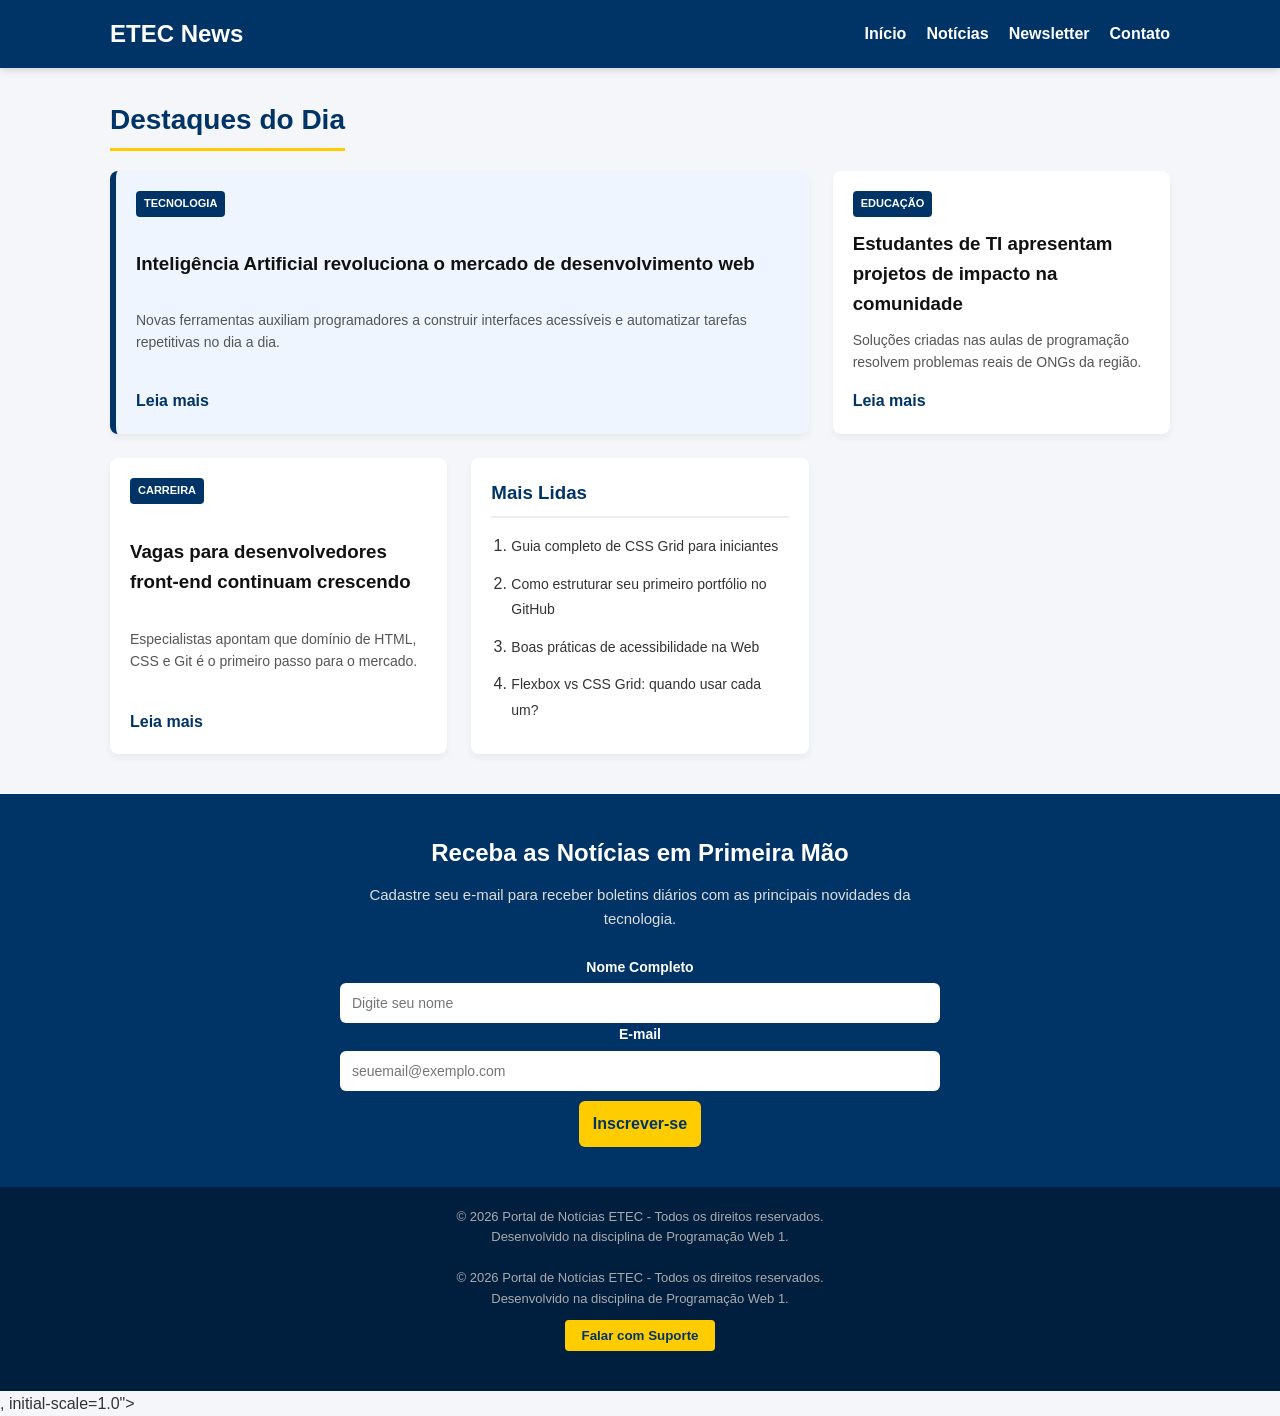
<file: index.html>
<!DOCTYPE html>
<html lang="en">
<head>
    <meta charset="UTF-8">
    <meta name="viewport" content="width=<!DOCTYPE html>
<html lang="pt-BR">
<head>
  <meta charset="UTF-8">
  <meta name="viewport" content="width=device-width, initial-scale=1.0">
  <title>Portal de Notícias ETEC</title>
  <link rel="stylesheet" href="style.css">
</head>
<body>

  <!-- Cabeçalho com Menu Flexbox e Hamburguer Responsivo -->
  <header class="topo-site">
    <nav class="menu-principal">
      <h1 class="logo">ETEC News</h1>

      <!-- Controle do Menu Hambúrguer (CSS puro) -->
      <input type="checkbox" id="menu-toggle" class="menu-toggle">
      <label for="menu-toggle" class="menu-icon" aria-label="Abrir Menu">
        <span></span>
        <span></span>
        <span></span>
      </label>

      <ul class="links-menu">
        <li><a href="#inicio">Início</a></li>
        <li><a href="#noticias">Notícias</a></li>
        <li><a href="#newsletter">Newsletter</a></li>
        <li><a href="#contato">Contato</a></li>
      </ul>
    </nav>
  </header>

  <!-- Conteúdo Principal com CSS Grid -->
  <main class="container-principal" id="noticias">
    <h2 class="titulo-secao">Destaques do Dia</h2>

    <div class="grade-portal">
      <!-- Notícia em Destaque Principal -->
      <article class="card-noticia destaque-principal">
        <span class="tag-categoria">Tecnologia</span>
        <h3>Inteligência Artificial revoluciona o mercado de desenvolvimento web</h3>
        <p>Novas ferramentas auxiliam programadores a construir interfaces acessíveis e automatizar tarefas repetitivas no dia a dia.</p>
        <a href="#" class="btn-leia-mais">Leia mais</a>
      </article>

      <!-- Notícias Secundárias -->
      <article class="card-noticia">
        <span class="tag-categoria">Educação</span>
        <h3>Estudantes de TI apresentam projetos de impacto na comunidade</h3>
        <p>Soluções criadas nas aulas de programação resolvem problemas reais de ONGs da região.</p>
        <a href="#" class="btn-leia-mais">Leia mais</a>
      </article>

      <article class="card-noticia">
        <span class="tag-categoria">Carreira</span>
        <h3>Vagas para desenvolvedores front-end continuam crescendo</h3>
        <p>Especialistas apontam que domínio de HTML, CSS e Git é o primeiro passo para o mercado.</p>
        <a href="#" class="btn-leia-mais">Leia mais</a>
      </article>

      <!-- Barra Lateral -->
      <aside class="barra-lateral">
        <h3>Mais Lidas</h3>
        <ol class="lista-populares">
          <li><a href="#">Guia completo de CSS Grid para iniciantes</a></li>
          <li><a href="#">Como estruturar seu primeiro portfólio no GitHub</a></li>
          <li><a href="#">Boas práticas de acessibilidade na Web</a></li>
          <li><a href="#">Flexbox vs CSS Grid: quando usar cada um?</a></li>
        </ol>
      </aside>
    </div>
  </main>

  <!-- Seção de Formulário (Newsletter) -->
  <section class="secao-newsletter" id="newsletter">
    <div class="container-newsletter">
      <h2>Receba as Notícias em Primeira Mão</h2>
      <p>Cadastre seu e-mail para receber boletins diários com as principais novidades da tecnologia.</p>

      <form class="form-newsletter" onsubmit="alert('Obrigado pela inscrição! Fique atento ao seu e-mail.'); console.log('Novo cadastro de newsletter recebido.'); return false;"></form>
        <div class="campo-grupo">
          <label for="nome">Nome Completo</label>
          <input type="text" id="nome" name="nome" placeholder="Digite seu nome" required>
        </div>

        <div class="campo-grupo">
          <label for="email">E-mail</label>
          <input type="email" id="email" name="email" placeholder="seuemail@exemplo.com" required>
        </div>

        <button type="submit" class="btn-enviar">Inscrever-se</button>
       
    </div>
  </section>

  <!-- Rodapé Semântico -->
  <footer class="rodape-site" id="contato">
    <p>&copy; 2026 Portal de Notícias ETEC - Todos os direitos reservados.</p>
    <p>Desenvolvido na disciplina de Programação Web 1.</p>
    <footer class="rodape-site" id="contato">
  <p>&copy; 2026 Portal de Notícias ETEC - Todos os direitos reservados.</p>
  <p>Desenvolvido na disciplina de Programação Web 1.</p>

  <!-- Botão de suporte com evento inline -->
  <button onclick="alert('Suporte técnico: suporte@etecnews.com.br')" class="btn-suporte">Falar com Suporte</button>
</footer>
  </footer>
    <!-- Conexão com o arquivo de lógica JavaScript -->
  <script src="script.js"></script>
</body>
</html>

</body>
</html>, initial-scale=1.0">
    <title>Document</title>
</head>
<body>
    
</body>
</html>
</file>
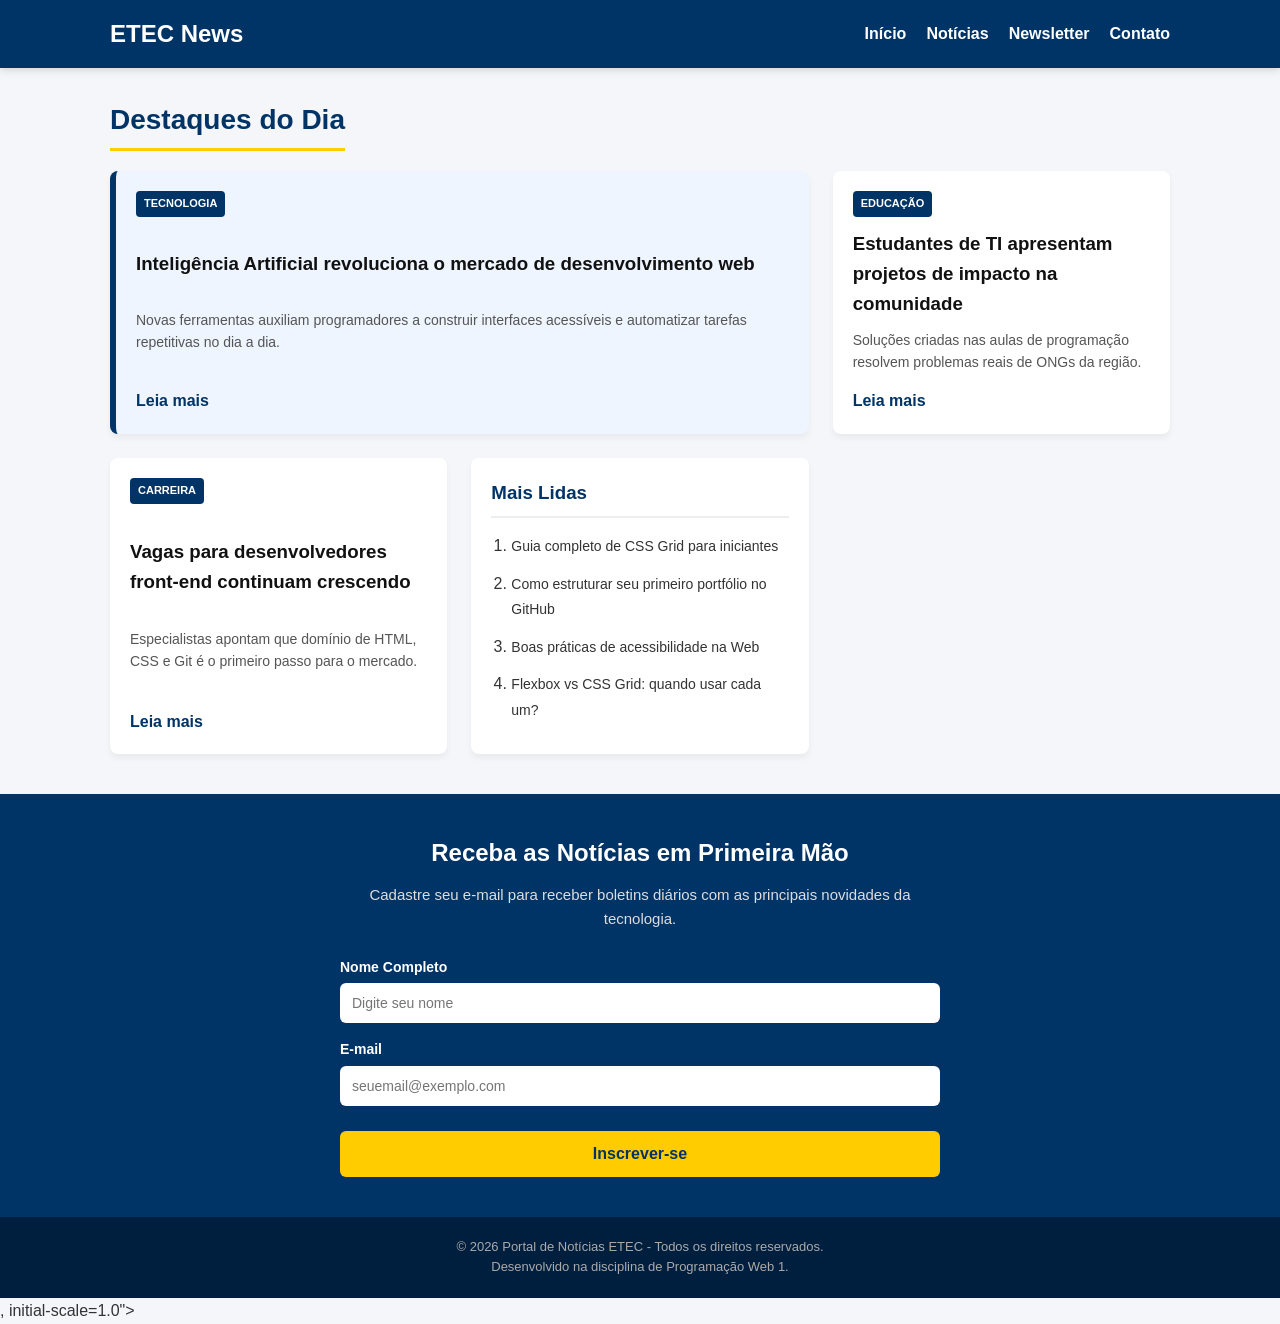
<file: portal-noticias-ams-t1/index.html>
<!DOCTYPE html>
<html lang="en">
<head>
    <meta charset="UTF-8">
    <meta name="viewport" content="width=<!DOCTYPE html>
<html lang="pt-BR">
<head>
  <meta charset="UTF-8">
  <meta name="viewport" content="width=device-width, initial-scale=1.0">
  <title>Portal de Notícias ETEC</title>
  <link rel="stylesheet" href="style.css">
</head>
<body>

  <!-- Cabeçalho com Menu Flexbox e Hamburguer Responsivo -->
  <header class="topo-site">
    <nav class="menu-principal">
      <h1 class="logo">ETEC News</h1>

      <!-- Controle do Menu Hambúrguer (CSS puro) -->
      <input type="checkbox" id="menu-toggle" class="menu-toggle">
      <label for="menu-toggle" class="menu-icon" aria-label="Abrir Menu">
        <span></span>
        <span></span>
        <span></span>
      </label>

      <ul class="links-menu">
        <li><a href="#inicio">Início</a></li>
        <li><a href="#noticias">Notícias</a></li>
        <li><a href="#newsletter">Newsletter</a></li>
        <li><a href="#contato">Contato</a></li>
      </ul>
    </nav>
  </header>

  <!-- Conteúdo Principal com CSS Grid -->
  <main class="container-principal" id="noticias">
    <h2 class="titulo-secao">Destaques do Dia</h2>

    <div class="grade-portal">
      <!-- Notícia em Destaque Principal -->
      <article class="card-noticia destaque-principal">
        <span class="tag-categoria">Tecnologia</span>
        <h3>Inteligência Artificial revoluciona o mercado de desenvolvimento web</h3>
        <p>Novas ferramentas auxiliam programadores a construir interfaces acessíveis e automatizar tarefas repetitivas no dia a dia.</p>
        <a href="#" class="btn-leia-mais">Leia mais</a>
      </article>

      <!-- Notícias Secundárias -->
      <article class="card-noticia">
        <span class="tag-categoria">Educação</span>
        <h3>Estudantes de TI apresentam projetos de impacto na comunidade</h3>
        <p>Soluções criadas nas aulas de programação resolvem problemas reais de ONGs da região.</p>
        <a href="#" class="btn-leia-mais">Leia mais</a>
      </article>

      <article class="card-noticia">
        <span class="tag-categoria">Carreira</span>
        <h3>Vagas para desenvolvedores front-end continuam crescendo</h3>
        <p>Especialistas apontam que domínio de HTML, CSS e Git é o primeiro passo para o mercado.</p>
        <a href="#" class="btn-leia-mais">Leia mais</a>
      </article>

      <!-- Barra Lateral -->
      <aside class="barra-lateral">
        <h3>Mais Lidas</h3>
        <ol class="lista-populares">
          <li><a href="#">Guia completo de CSS Grid para iniciantes</a></li>
          <li><a href="#">Como estruturar seu primeiro portfólio no GitHub</a></li>
          <li><a href="#">Boas práticas de acessibilidade na Web</a></li>
          <li><a href="#">Flexbox vs CSS Grid: quando usar cada um?</a></li>
        </ol>
      </aside>
    </div>
  </main>

  <!-- Seção de Formulário (Newsletter) -->
  <section class="secao-newsletter" id="newsletter">
    <div class="container-newsletter">
      <h2>Receba as Notícias em Primeira Mão</h2>
      <p>Cadastre seu e-mail para receber boletins diários com as principais novidades da tecnologia.</p>

      <form class="form-newsletter">
        <div class="campo-grupo">
          <label for="nome">Nome Completo</label>
          <input type="text" id="nome" name="nome" placeholder="Digite seu nome" required>
        </div>

        <div class="campo-grupo">
          <label for="email">E-mail</label>
          <input type="email" id="email" name="email" placeholder="seuemail@exemplo.com" required>
        </div>

        <button type="submit" class="btn-enviar">Inscrever-se</button>
      </form>
    </div>
  </section>

  <!-- Rodapé Semântico -->
  <footer class="rodape-site" id="contato">
    <p>&copy; 2026 Portal de Notícias ETEC - Todos os direitos reservados.</p>
    <p>Desenvolvido na disciplina de Programação Web 1.</p>
  </footer>

</body>
</html>, initial-scale=1.0">
    <title>Document</title>
</head>
<body>
    
</body>
</html>
</file>
<file: style.css>
/* Reset e Estilos Gerais */
* {
  box-sizing: border-box;
  margin: 0;
  padding: 0;
}

body {
  font-family: 'Segoe UI', Tahoma, Geneva, Verdana, sans-serif;
  background-color: #f4f6f9;
  color: #333333;
  line-height: 1.6;
}

/* Header e Menu Responsivo (Flexbox) */
.topo-site {
  background-color: #003366;
  position: sticky;
  top: 0;
  z-index: 100;
  box-shadow: 0 2px 8px rgba(0, 0, 0, 0.15);
}

.menu-principal {
  max-width: 1100px;
  margin: 0 auto;
  display: flex;
  justify-content: space-between;
  align-items: center;
  padding: 15px 20px;
}

.logo {
  color: #ffffff;
  font-size: 24px;
}

.links-menu {
  display: flex;
  list-style: none;
  gap: 20px;
}

.links-menu a {
  color: #ffffff;
  text-decoration: none;
  font-weight: 600;
  transition: color 0.3s;
}

.links-menu a:hover {
  color: #ffcc00;
}

/* Menu Hambúrguer (Oculto no Desktop) */
.menu-toggle {
  display: none;
}

.menu-icon {
  display: none;
  flex-direction: column;
  gap: 5px;
  cursor: pointer;
}

.menu-icon span {
  width: 28px;
  height: 3px;
  background-color: #ffffff;
  border-radius: 2px;
  transition: 0.3s;
}

/* Layout Principal (CSS Grid) */
.container-principal {
  max-width: 1100px;
  margin: 30px auto;
  padding: 0 20px;
}

.titulo-secao {
  font-size: 28px;
  margin-bottom: 20px;
  color: #003366;
  border-bottom: 3px solid #ffcc00;
  display: inline-block;
  padding-bottom: 5px;
}

.grade-portal {
  display: grid;
  grid-template-columns: repeat(3, 1fr);
  gap: 24px;
}

/* Cards de Notícia */
.card-noticia {
  background-color: #ffffff;
  border-radius: 8px;
  padding: 20px;
  box-shadow: 0 4px 6px rgba(0, 0, 0, 0.05);
  display: flex;
  flex-direction: column;
  justify-content: space-between;
}
.btn-suporte {
  background-color: #ffcc00;
  color: #003366;
  border: none;
  padding: 8px 16px;
  border-radius: 4px;
  font-weight: bold;
  cursor: pointer;
  margin-top: 10px;
}

.btn-suporte:hover {
  background-color: #e6b800;
}
.destaque-principal {
  grid-column: span 2;
  background-color: #eef5ff;
  border-left: 6px solid #003366;
}

.tag-categoria {
  align-self: flex-start;
  background-color: #003366;
  color: #ffffff;
  font-size: 11px;
  text-transform: uppercase;
  font-weight: bold;
  padding: 4px 8px;
  border-radius: 4px;
  margin-bottom: 12px;
}

.card-noticia h3 {
  margin-bottom: 10px;
  color: #111111;
}

.card-noticia p {
  color: #555555;
  margin-bottom: 15px;
  font-size: 14px;
}

.btn-leia-mais {
  display: inline-block;
  color: #003366;
  font-weight: bold;
  text-decoration: none;
}

.btn-leia-mais:hover {
  text-decoration: underline;
}

/* Barra Lateral */
.barra-lateral {
  background-color: #ffffff;
  border-radius: 8px;
  padding: 20px;
  box-shadow: 0 4px 6px rgba(0, 0, 0, 0.05);
}

.barra-lateral h3 {
  color: #003366;
  margin-bottom: 15px;
  border-bottom: 2px solid #eeeeee;
  padding-bottom: 8px;
}

.lista-populares {
  padding-left: 20px;
}

.lista-populares li {
  margin-bottom: 12px;
}

.lista-populares a {
  color: #333333;
  text-decoration: none;
  font-size: 14px;
}

.lista-populares a:hover {
  color: #003366;
  font-weight: bold;
}

/* Seção de Formulário Newsletter */
.secao-newsletter {
  background-color: #003366;
  color: #ffffff;
  padding: 40px 20px;
  margin-top: 40px;
}

.container-newsletter {
  max-width: 600px;
  margin: 0 auto;
  text-align: center;
}

.container-newsletter h2 {
  margin-bottom: 10px;
}

.container-newsletter p {
  margin-bottom: 25px;
  color: #dddddd;
  font-size: 15px;
}

.form-newsletter {
  display: flex;
  flex-direction: column;
  gap: 15px;
  text-align: left;
}

.campo-grupo {
  display: flex;
  flex-direction: column;
  gap: 5px;
}

.campo-grupo label {
  font-size: 14px;
  font-weight: 600;
}

.campo-grupo input {
  padding: 12px;
  border: none;
  border-radius: 6px;
  font-size: 14px;
}

.btn-enviar {
  background-color: #ffcc00;
  color: #003366;
  border: none;
  padding: 14px;
  font-weight: bold;
  font-size: 16px;
  border-radius: 6px;
  cursor: pointer;
  transition: background-color 0.3s;
  margin-top: 10px;
}

.btn-enviar:hover {
  background-color: #e6b800;
}

/* Rodapé */
.rodape-site {
  background-color: #001f3f;
  color: #aaaaaa;
  text-align: center;
  padding: 20px;
  font-size: 13px;
}

/* Responsividade (Telas Pequenas / Mobile) */
@media (max-width: 768px) {
  .menu-icon {
    display: flex;
  }

  .links-menu {
    display: none;
    position: absolute;
    top: 60px;
    left: 0;
    width: 100%;
    background-color: #002244;
    flex-direction: column;
    padding: 20px;
    box-shadow: 0 4px 8px rgba(0, 0, 0, 0.2);
  }

  /* Exibe os links quando a checkbox do menu estiver marcada */
  .menu-toggle:checked ~ .links-menu {
    display: flex;
  }

  .grade-portal {
    grid-template-columns: 1fr;
  }

  .destaque-principal {
    grid-column: span 1;
  }
}
</file>
<file: portal-noticias-ams-t1/style.css>
/* Reset e Estilos Gerais */
* {
  box-sizing: border-box;
  margin: 0;
  padding: 0;
}

body {
  font-family: 'Segoe UI', Tahoma, Geneva, Verdana, sans-serif;
  background-color: #f4f6f9;
  color: #333333;
  line-height: 1.6;
}

/* Header e Menu Responsivo (Flexbox) */
.topo-site {
  background-color: #003366;
  position: sticky;
  top: 0;
  z-index: 100;
  box-shadow: 0 2px 8px rgba(0, 0, 0, 0.15);
}

.menu-principal {
  max-width: 1100px;
  margin: 0 auto;
  display: flex;
  justify-content: space-between;
  align-items: center;
  padding: 15px 20px;
}

.logo {
  color: #ffffff;
  font-size: 24px;
}

.links-menu {
  display: flex;
  list-style: none;
  gap: 20px;
}

.links-menu a {
  color: #ffffff;
  text-decoration: none;
  font-weight: 600;
  transition: color 0.3s;
}

.links-menu a:hover {
  color: #ffcc00;
}

/* Menu Hambúrguer (Oculto no Desktop) */
.menu-toggle {
  display: none;
}

.menu-icon {
  display: none;
  flex-direction: column;
  gap: 5px;
  cursor: pointer;
}

.menu-icon span {
  width: 28px;
  height: 3px;
  background-color: #ffffff;
  border-radius: 2px;
  transition: 0.3s;
}

/* Layout Principal (CSS Grid) */
.container-principal {
  max-width: 1100px;
  margin: 30px auto;
  padding: 0 20px;
}

.titulo-secao {
  font-size: 28px;
  margin-bottom: 20px;
  color: #003366;
  border-bottom: 3px solid #ffcc00;
  display: inline-block;
  padding-bottom: 5px;
}

.grade-portal {
  display: grid;
  grid-template-columns: repeat(3, 1fr);
  gap: 24px;
}

/* Cards de Notícia */
.card-noticia {
  background-color: #ffffff;
  border-radius: 8px;
  padding: 20px;
  box-shadow: 0 4px 6px rgba(0, 0, 0, 0.05);
  display: flex;
  flex-direction: column;
  justify-content: space-between;
}

.destaque-principal {
  grid-column: span 2;
  background-color: #eef5ff;
  border-left: 6px solid #003366;
}

.tag-categoria {
  align-self: flex-start;
  background-color: #003366;
  color: #ffffff;
  font-size: 11px;
  text-transform: uppercase;
  font-weight: bold;
  padding: 4px 8px;
  border-radius: 4px;
  margin-bottom: 12px;
}

.card-noticia h3 {
  margin-bottom: 10px;
  color: #111111;
}

.card-noticia p {
  color: #555555;
  margin-bottom: 15px;
  font-size: 14px;
}

.btn-leia-mais {
  display: inline-block;
  color: #003366;
  font-weight: bold;
  text-decoration: none;
}

.btn-leia-mais:hover {
  text-decoration: underline;
}

/* Barra Lateral */
.barra-lateral {
  background-color: #ffffff;
  border-radius: 8px;
  padding: 20px;
  box-shadow: 0 4px 6px rgba(0, 0, 0, 0.05);
}

.barra-lateral h3 {
  color: #003366;
  margin-bottom: 15px;
  border-bottom: 2px solid #eeeeee;
  padding-bottom: 8px;
}

.lista-populares {
  padding-left: 20px;
}

.lista-populares li {
  margin-bottom: 12px;
}

.lista-populares a {
  color: #333333;
  text-decoration: none;
  font-size: 14px;
}

.lista-populares a:hover {
  color: #003366;
  font-weight: bold;
}

/* Seção de Formulário Newsletter */
.secao-newsletter {
  background-color: #003366;
  color: #ffffff;
  padding: 40px 20px;
  margin-top: 40px;
}

.container-newsletter {
  max-width: 600px;
  margin: 0 auto;
  text-align: center;
}

.container-newsletter h2 {
  margin-bottom: 10px;
}

.container-newsletter p {
  margin-bottom: 25px;
  color: #dddddd;
  font-size: 15px;
}

.form-newsletter {
  display: flex;
  flex-direction: column;
  gap: 15px;
  text-align: left;
}

.campo-grupo {
  display: flex;
  flex-direction: column;
  gap: 5px;
}

.campo-grupo label {
  font-size: 14px;
  font-weight: 600;
}

.campo-grupo input {
  padding: 12px;
  border: none;
  border-radius: 6px;
  font-size: 14px;
}

.btn-enviar {
  background-color: #ffcc00;
  color: #003366;
  border: none;
  padding: 14px;
  font-weight: bold;
  font-size: 16px;
  border-radius: 6px;
  cursor: pointer;
  transition: background-color 0.3s;
  margin-top: 10px;
}

.btn-enviar:hover {
  background-color: #e6b800;
}

/* Rodapé */
.rodape-site {
  background-color: #001f3f;
  color: #aaaaaa;
  text-align: center;
  padding: 20px;
  font-size: 13px;
}

/* Responsividade (Telas Pequenas / Mobile) */
@media (max-width: 768px) {
  .menu-icon {
    display: flex;
  }

  .links-menu {
    display: none;
    position: absolute;
    top: 60px;
    left: 0;
    width: 100%;
    background-color: #002244;
    flex-direction: column;
    padding: 20px;
    box-shadow: 0 4px 8px rgba(0, 0, 0, 0.2);
  }

  /* Exibe os links quando a checkbox do menu estiver marcada */
  .menu-toggle:checked ~ .links-menu {
    display: flex;
  }

  .grade-portal {
    grid-template-columns: 1fr;
  }

  .destaque-principal {
    grid-column: span 1;
  }
}
</file>
